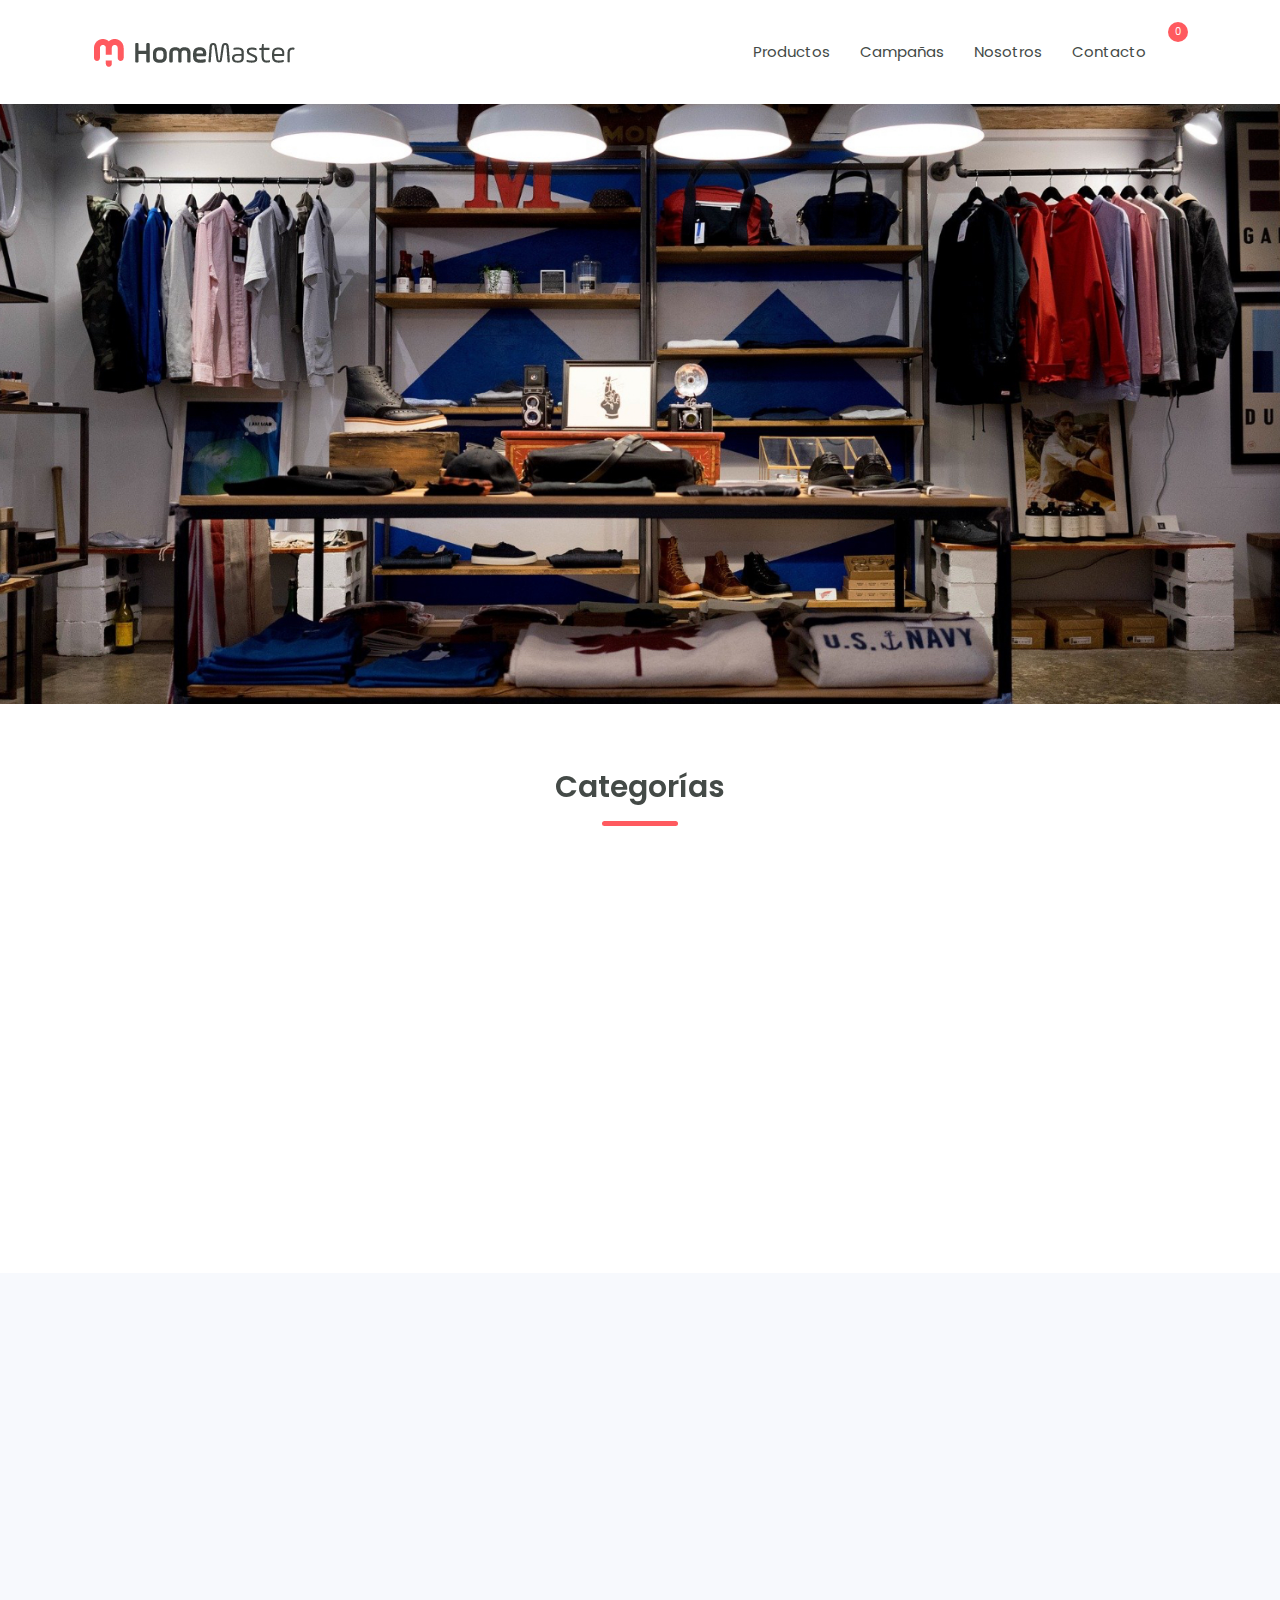
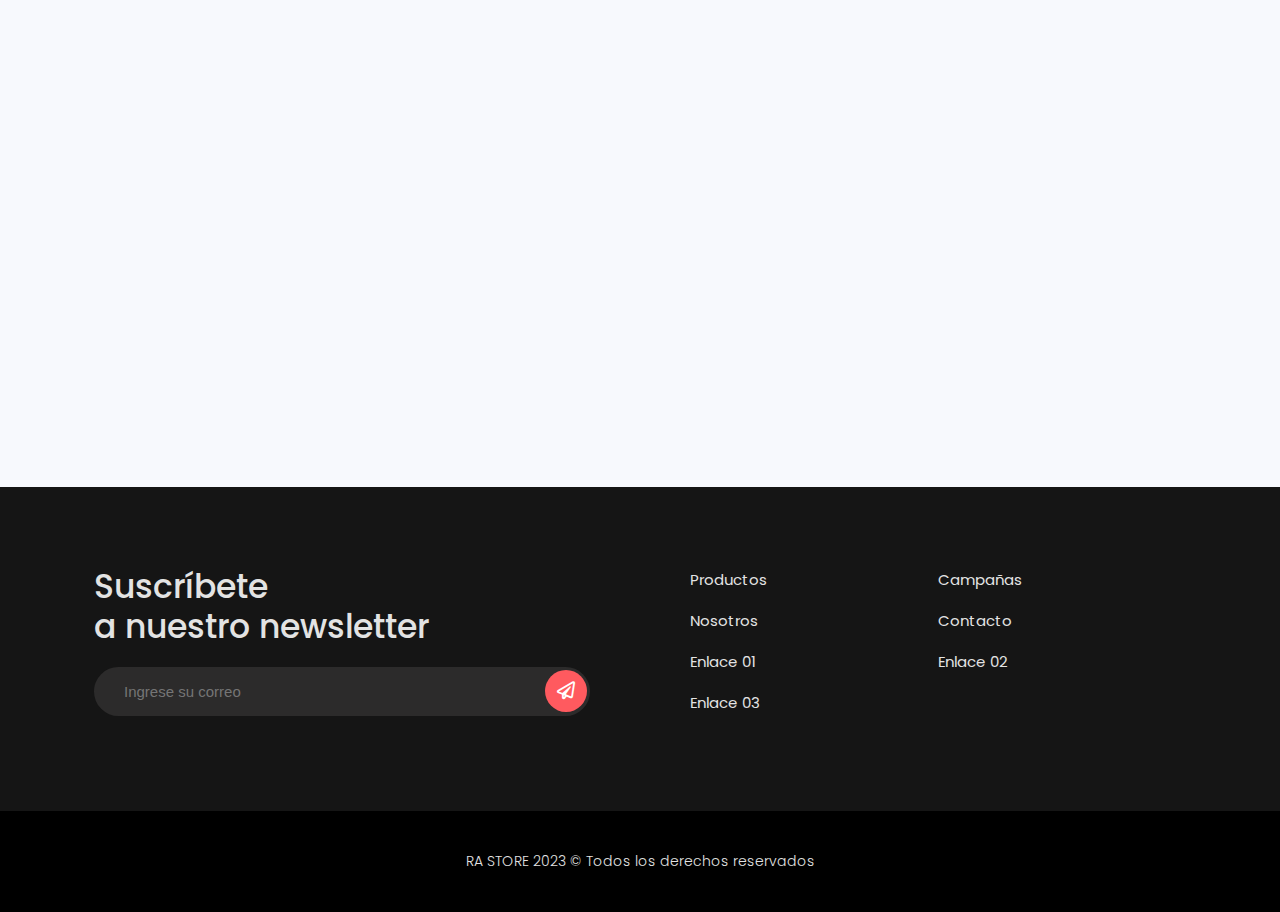
<file: marketplace/index.html>
<!DOCTYPE html>
<html lang="es">
<head>
    <meta charset="UTF-8">
    <meta name="viewport" content="width=device-width, initial-scale=1.0">
    <meta http-equiv="X-UA-Compatible" content="ie=edge">
    <title>Roberto Amin Store</title>

    <!-- FUENTE GOOGLE FONTS : Poppins -->
    <link href="https://fonts.googleapis.com/css2?family=Poppins:wght@200;300;400;500;600;700;800&display=swap" rel="stylesheet">

    <!-- ICONS: Font Awesome -->
    <link rel="stylesheet" href="https://use.fontawesome.com/releases/v5.8.1/css/all.css">

    <!-- ICONS: Line Awesome -->
    <link rel="stylesheet" href="https://maxst.icons8.com/vue-static/landings/line-awesome/line-awesome/1.3.0/css/line-awesome.min.css">

    <!-- Animaciones AOS -->
    <link rel="stylesheet" href="https://unpkg.com/aos@next/dist/aos.css">


    <!-- Mis Estilos -->
    <link rel="stylesheet" href="css/estilos.css">

</head>
<body>

    <div class="hm-wrapper">

        <!-- =================================
           HEADER MENU
        ================================== -->
        <div class="hm-header">

            <div class="container">
                <div class="header-menu">

                    <div class="hm-logo">
                        <a href="#">
                            <img src="img/logo-home-master-store.png" alt="">
                        </a>
                    </div>

                    <nav class="hm-menu">
                        <ul>
                            <li><a href="http://">Productos</a></li>
                            <li><a href="http://">Campañas</a></li>
                            <li><a href="http://">Nosotros</a></li>
                            <li><a href="http://">Contacto</a></li>
                        </ul>


                        <div class="hm-icon-cart">
                            <a href="#">
                                <i class="las la-shopping-cart"></i>
                                <span>0</span>
                            </a>
                        </div>

                        <div class="icon-menu">
                            <button type="button"><i class="fas fa-bars"></i></button>
                        </div>

                    </nav>

                </div>
            </div>

        </div>

        <!-- =================================
           HEADER MENU Movil
        ================================== -->
        <div class="header-menu-movil">
            <button class="cerrar-menu"><i class="fas fa-times"></i></button>
            <ul>
                <li><a href="#">Productos</a></li>
                <li><a href="#">Campañas</a></li>
                <li><a href="#">Nosotros</a></li>
                <li><a href="#">Contacto</a></li>
            </ul>
        </div>



        <!-- =================================
           BANNER
        ================================== -->
        <div class="hm-banner">
            <div class="img-banner">
                <img src="img/img-banner.jpg" alt="">
            </div>
            <a href=""></a>
        </div>

        <!-- =================================
           HOME CATEGROIAS
        ================================== -->
        <div class="hm-page-block">
            <div class="container">
                <div class="header-title">
                    <h1  data-aos="fade-up" data-aos-duration="3000">Categorías</h1>
                </div>

                <div class="hm-grid-category">

                    <div class="grid-item" data-aos="fade-up" data-aos-duration="1000">
                        <a href="#">
                            <img src="img/c-1.jpg" alt="">
                            <div class="c-info">
                                <h3>Todo en calzado</h3>
                            </div>
                        </a>
                    </div>

                    <div class="grid-item" data-aos="fade-up" data-aos-duration="1500">
                        <a href="#">
                            <img src="img/c-2.jpg" alt="">
                            <div class="c-info">
                                <h3>Todo a la moda</h3>
                            </div>
                        </a>
                    </div>

                    <div class="grid-item" data-aos="fade-up" data-aos-duration="2000">
                        <a href="#">
                            <img src="img/c-3.jpg" alt="">
                            <div class="c-info">
                                <h3>Lo mejor en tecnología</h3>
                            </div>
                        </a>
                    </div>

                    <div class="grid-item" data-aos="fade-up" data-aos-duration="2000">
                        <a href="#">
                            <img src="img/c-4.jpg" alt="">
                            <div class="c-info">
                                <h3>Accesorios</h3>
                            </div>
                        </a>
                    </div>

                </div>

            </div>
        </div>


         <!-- =================================
           HOME PRODUCTOS DESTACADOS
        ================================== -->
        <div class="hm-page-block bg-fondo">

            <div class="container">

                <div class="header-title" data-aos="fade-up">
                    <h1>Productos populares</h1>
                </div>

                <!-- TABS -->
                <ul class="hm-tabs" data-aos="fade-up">
                    <li class="hm-tab-link">
                        Zapatillas
                    </li>

                    <li class="hm-tab-link ">
                        Moda
                    </li>

                    <li class="hm-tab-link ">
                        Tecnología
                    </li>

                    <li class="hm-tab-link ative">
                        En oferta
                    </li>

                </ul>

                <!-- CONTENIDO DE LOS TABS -->
                <!-- Zapatillas -->
                <div class="tabs-content" data-aos="fade-up">

                    <div class="grid-product">

                        <div class="product-item">
                            <div class="p-portada">
                                <a href="">
                                    <img src="img/1.jpg" alt="">
                                </a>
                                <span class="stin stin-new">Nuevo</span>
                            </div>

                            <div class="p-info">
                               <a href=""> <h3>Quisque vulputate aliquam</h3></a>
                                <div class="precio">
                                    <span>S/ 00.00</span>
                                </div>
                                <a href="#" class="hm-btn btn-primary uppercase">AGREGAR AL CARRITO</a>
                            </div>

                        </div>

                        <div class="product-item">
                            <div class="p-portada">
                                <a href="">
                                    <img src="img/3.jpg" alt="">
                                </a>
                            </div>

                            <div class="p-info">
                               <a href=""> <h3>Praesent nibh lorem, tempus quis est a</h3></a>
                                <div class="precio">
                                    <span>S/ 00.00</span>
                                </div>
                                <a href="#" class="hm-btn btn-primary uppercase">AGREGAR AL CARRITO</a>
                            </div>

                        </div>

                        <div class="product-item">
                            <div class="p-portada">
                                <a href="">
                                    <img src="img/1.jpg" alt="">
                                </a>
                            </div>

                            <div class="p-info">
                               <a href=""> <h3>Nunc sit amet justo nec ipsum dolor.</h3></a>
                                <div class="precio">
                                    <span>S/ 00.00</span>
                                </div>
                                <a href="#" class="hm-btn btn-primary uppercase">AGREGAR AL CARRITO</a>
                            </div>

                        </div>

                        <div class="product-item">
                            <div class="p-portada">
                                <a href="">
                                    <img src="img/3.jpg" alt="">
                                </a>
                                <span class="stin stin-new">Nuevo</span>
                            </div>

                            <div class="p-info">
                               <a href=""> <h3>Lorem ipsum dolor sit, amet consectetur</h3></a>
                                <div class="precio">
                                    <span>S/ 00.00</span>
                                </div>
                                <a href="#" class="hm-btn btn-primary uppercase">AGREGAR AL CARRITO</a>
                            </div>

                        </div>

                    </div>

                </div>

                <!-- Moda -->
                <div class="tabs-content" data-aos="fade-up">

                    <div class="grid-product">

                        <div class="product-item">
                            <div class="p-portada">
                                <a href="">
                                    <img src="img/2.jpg" alt="">
                                </a>
                                <span class="stin stin-new">Nuevo</span>
                            </div>

                            <div class="p-info">
                               <a href=""> <h3>Quisque vulputate aliquam</h3></a>
                                <div class="precio">
                                    <span>S/ 00.00</span>
                                </div>
                                <a href="#" class="hm-btn btn-primary uppercase">AGREGAR AL CARRITO</a>
                            </div>

                        </div>

                        <div class="product-item">
                            <div class="p-portada">
                                <a href="">
                                    <img src="img/4.jpg" alt="">
                                </a>
                                <span class="stin stin-new">Nuevo</span>
                            </div>

                            <div class="p-info">
                               <a href=""> <h3>Praesent nibh lorem, tempus quis est a</h3></a>
                                <div class="precio">
                                    <span>S/ 00.00</span>
                                </div>
                                <a href="#" class="hm-btn btn-primary uppercase">AGREGAR AL CARRITO</a>
                            </div>

                        </div>

                        <div class="product-item">
                            <div class="p-portada">
                                <a href="">
                                    <img src="img/5.jpg" alt="">
                                </a>
                            </div>

                            <div class="p-info">
                               <a href=""> <h3>Nunc sit amet justo nec ipsum dolor.</h3></a>
                                <div class="precio">
                                    <span>S/ 00.00</span>
                                </div>
                                <a href="#" class="hm-btn btn-primary uppercase">AGREGAR AL CARRITO</a>
                            </div>

                        </div>

                        <div class="product-item">
                            <div class="p-portada">
                                <a href="">
                                    <img src="img/7.jpg" alt="">
                                </a>
                            </div>

                            <div class="p-info">
                               <a href=""> <h3>Lorem ipsum dolor sit, amet consectetur</h3></a>
                                <div class="precio">
                                    <span>S/ 00.00</span>
                                </div>
                                <a href="#" class="hm-btn btn-primary uppercase">AGREGAR AL CARRITO</a>
                            </div>

                        </div>

                    </div>

                </div>

                <!-- Tecnología -->
                <div class="tabs-content" data-aos="fade-up">

                    <div class="grid-product">

                        <div class="product-item">
                            <div class="p-portada">
                                <a href="">
                                    <img src="img/1.jpg" alt="">
                                </a>
                                <span class="stin stin-new">Nuevo</span>
                            </div>

                            <div class="p-info">
                               <a href=""> <h3>Quisque vulputate aliquam</h3></a>
                                <div class="precio">
                                    <span>S/ 00.00</span>
                                </div>
                                <a href="#" class="hm-btn btn-primary uppercase">AGREGAR AL CARRITO</a>
                            </div>

                        </div>

                        <div class="product-item">
                            <div class="p-portada">
                                <a href="">
                                    <img src="img/2.jpg" alt="">
                                </a>
                            </div>

                            <div class="p-info">
                               <a href=""> <h3>Praesent nibh lorem, tempus quis est a</h3></a>
                                <div class="precio">
                                    <span>S/ 00.00</span>
                                </div>
                                <a href="#" class="hm-btn btn-primary uppercase">AGREGAR AL CARRITO</a>
                            </div>

                        </div>

                        <div class="product-item">
                            <div class="p-portada">
                                <a href="">
                                    <img src="img/3.jpg" alt="">
                                </a>
                            </div>

                            <div class="p-info">
                               <a href=""> <h3>Nunc sit amet justo nec ipsum dolor.</h3></a>
                                <div class="precio">
                                    <span>S/ 00.00</span>
                                </div>
                                <a href="#" class="hm-btn btn-primary uppercase">AGREGAR AL CARRITO</a>
                            </div>

                        </div>

                        <div class="product-item">
                            <div class="p-portada">
                                <a href="">
                                    <img src="img/4.jpg" alt="">
                                </a>
                            </div>

                            <div class="p-info">
                               <a href=""> <h3>Lorem ipsum dolor sit, amet consectetur</h3></a>
                                <div class="precio">
                                    <span>S/ 00.00</span>
                                </div>
                                <a href="#" class="hm-btn btn-primary uppercase">AGREGAR AL CARRITO</a>
                            </div>

                        </div>

                    </div>

                </div>

                <!-- En oferta -->
                <div class="tabs-content" data-aos="fade-up">

                    <div class="grid-product">

                        <div class="product-item">
                            <div class="p-portada">
                                <a href="">
                                    <img src="img/1.jpg" alt="">
                                </a>
                                <span class="stin stin-oferta">Oferta</span>
                            </div>

                            <div class="p-info">
                               <a href=""> <h3>Quisque vulputate aliquam</h3></a>
                                <div class="precio">
                                    <span>S/ 00.00</span>
                                    <span class="thash">S/ 00.00</span>
                                </div>
                                <a href="#" class="hm-btn btn-primary uppercase">AGREGAR AL CARRITO</a>
                            </div>

                        </div>

                        <div class="product-item">
                            <div class="p-portada">
                                <a href="">
                                    <img src="img/2.jpg" alt="">
                                </a>
                                <span class="stin stin-oferta">Oferta</span>
                            </div>

                            <div class="p-info">
                               <a href=""> <h3>Praesent nibh lorem, tempus quis est a</h3></a>
                                <div class="precio">
                                    <span>S/ 00.00</span>
                                    <span class="thash">S/ 00.00</span>
                                </div>
                                <a href="#" class="hm-btn btn-primary uppercase">AGREGAR AL CARRITO</a>
                            </div>

                        </div>

                        <div class="product-item">
                            <div class="p-portada">
                                <a href="">
                                    <img src="img/7.jpg" alt="">
                                </a>
                                <span class="stin stin-oferta">Oferta</span>
                            </div>

                            <div class="p-info">
                               <a href=""> <h3>Nunc sit amet justo nec ipsum dolor.</h3></a>
                                <div class="precio">
                                    <span>S/ 00.00</span>

                                    <span class="thash">S/ 00.00</span>
                                </div>
                                <a href="#" class="hm-btn btn-primary uppercase">AGREGAR AL CARRITO</a>
                            </div>

                        </div>

                        <div class="product-item">
                            <div class="p-portada">
                                <a href="">
                                    <img src="img/8.jpg" alt="">
                                </a>
                                <span class="stin stin-oferta">Oferta</span>
                            </div>

                            <div class="p-info">
                               <a href=""> <h3>Lorem ipsum dolor sit, amet consectetur</h3></a>
                                <div class="precio">
                                    <span>S/ 00.00</span>
                                    <span class="thash">S/ 00.00</span>
                                </div>
                                <a href="#" class="hm-btn btn-primary uppercase">AGREGAR AL CARRITO</a>
                            </div>

                        </div>

                    </div>

                </div>

            </div>

        </div>



         <!-- =================================
           FOOTER
        ================================== -->
        <footer>
            
            <div class="container">

                <div class="foo-row">
                    <div class="foo-col">
                        <h2>Suscríbete <br>a nuestro newsletter</h2>
                        <form action="" method="GET">

                            <div class="f-input">
                                <input type="text" placeholder="Ingrese su correo">
                                <button type="submit" class="hm-btn-round btn-primary"><i class="far fa-paper-plane"></i></button>
                            </div>
                        </form>

                    </div>

                    <div class="foo-col">
                        <ul>
                           <li><a href="http://">Productos</a></li>
                           <li><a href="http://">Campañas</a></li>
                           <li><a href="http://">Nosotros</a></li>
                           <li><a href="http://">Contacto</a></li>
                           <li><a href="http://">Enlace 01</a></li>
                           <li><a href="http://">Enlace 02</a></li>
                           <li><a href="http://">Enlace 03</a></li>
                        </ul>
                    </div>

                </div>

            </div>

        </footer>

        <div class="foo-copy">
            <div class="container">
                <p>RA STORE 2023 © Todos los derechos reservados</p>
            </div>
        </div>

    </div>
    
    <!-- Animaciones : AOS-->
    <script src="https://unpkg.com/aos@next/dist/aos.js"></script>

    <!-- Mi Script -->
    <script src="js/app.js"></script>

    <script>
    
        AOS.init({
            duration: 1200,
        })


    </script>

</body>
</html>
</file>
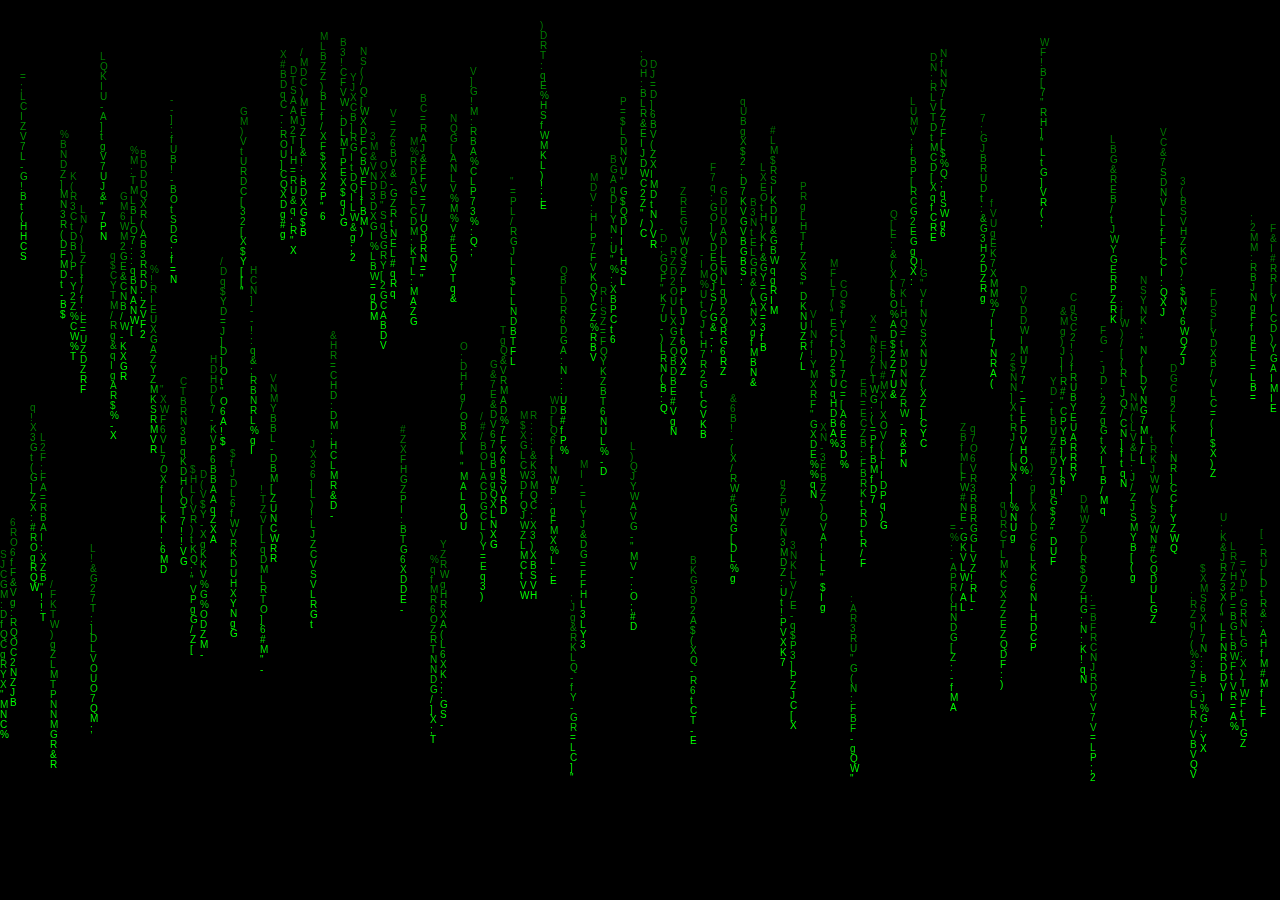
<file: Matrix.html>
<!DOCTYPE html>
<html>
<head>
    <meta charset="UTF-8">
    <style>
        * {
            margin: 0;
            padding: 0;
        }
        body {
            background: black;
        }
        canvas {
            display: block;
        }
    </style>
</head>
<body>
    <canvas id="c"></canvas>
    <script>
        var c = document.getElementById('c');
        var ctx = c.getContext('2d');
        c.width = window.innerWidth;
        c.height = window.innerHeight;

        var matrix = 'ASDDFGHJKLLLZCXVBMNQWERTYUIO]PZXCVBNM-27%&/)(=$36:#!";fgtqDRR[G';
        matrix = matrix.split('');

        var font_size = 10;
        var columns = c.width / font_size;

        var drops = [];
        for (var x = 0; x < columns; x++)
            /*drops.push(1); o puede ser la siguiente linea para tener una cortina de letras uniforme
            drops[x] = 1*/
            drops.push(Math.random() * 60 + 2); // Random speed entre 2 y 60

        function draw() {
            ctx.fillStyle = 'rgba(0, 0, 0, 0.04)';
            ctx.fillRect(0, 0, c.width, c.height);
            ctx.fillStyle = '#0f0';
            ctx.font = font_size + 'px arial';
            for (var i = 0; i < drops.length; i++) {
                var text = matrix[Math.floor(Math.random() * matrix.length)];
                ctx.fillText(text, i * font_size, drops[i] * font_size);
                if (drops[i] * font_size > c.height && Math.random() < 0.975)
                    drops[i] = 0;
                drops[i]++;
            }
        }
        setInterval(draw, 35);
    </script>
</body>
</html>
</file>
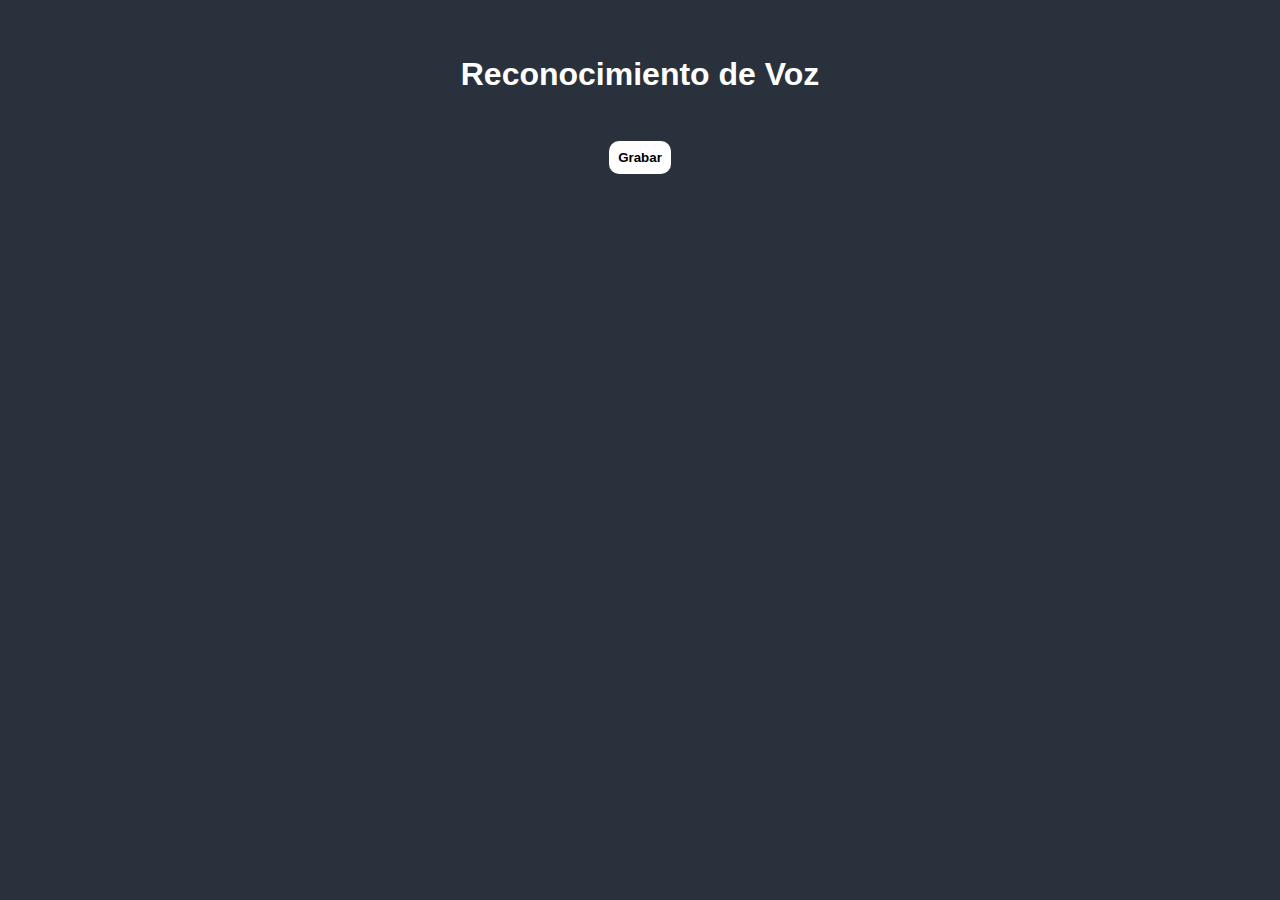
<file: speech_recogn.html>
<!DOCTYPE html>
<html>
    <head>
        <title>Reconocimiento de Voz</title>
        <link rel="stylesheet" href="speech_recogn.css"/>
    </head>
    <body>
        <h1>Reconocimiento de Voz</h1>
        <button id="grabar">Grabar</button>
        <div id="notas"></div>
        <script src="speech_recogn.js"></script>
    </body>
</html>
</file>
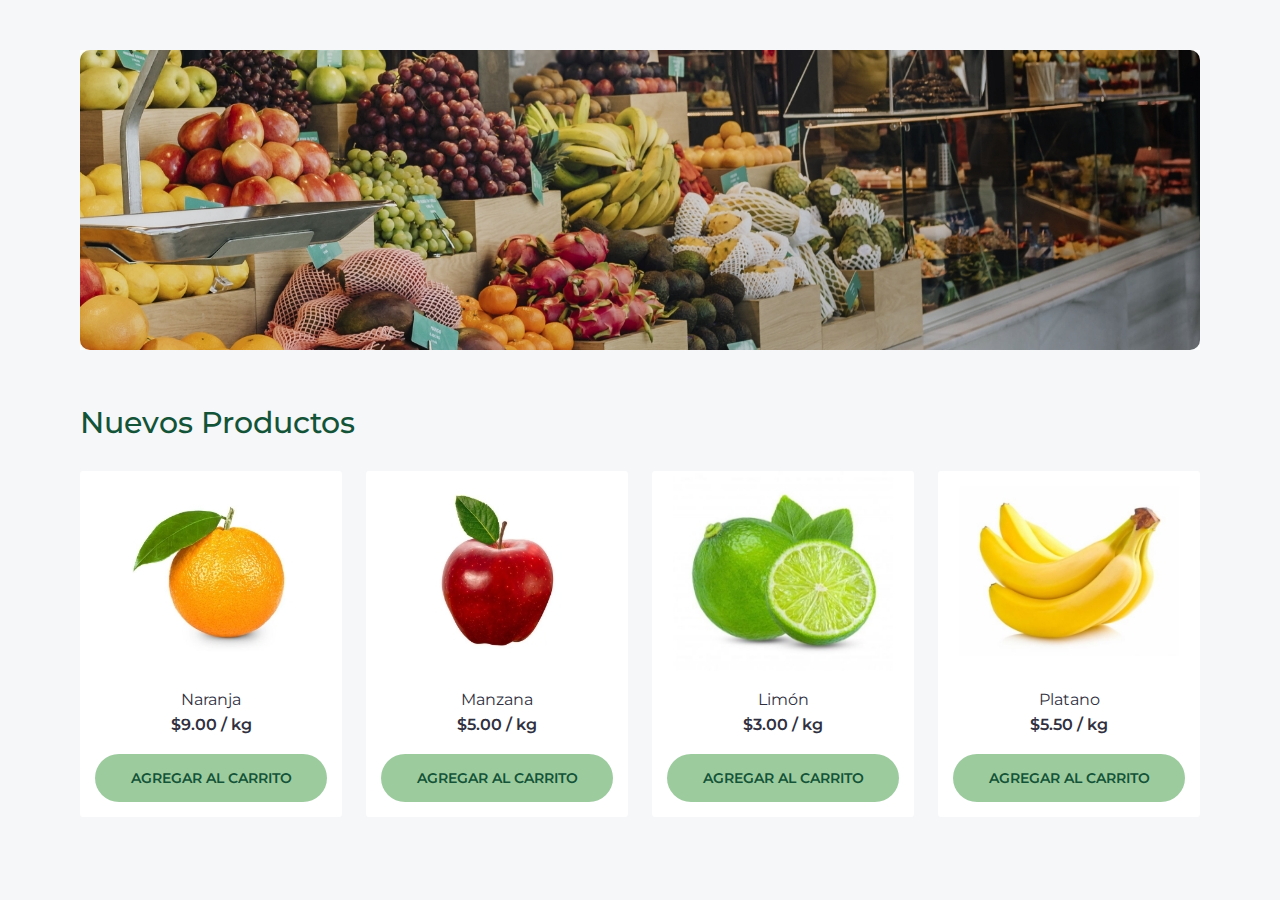
<file: carrito_flotante/carrito_flotante.html>
<!DOCTYPE html>
<html lang="es">
<head>
    <meta charset="UTF-8">
    <meta http-equiv="X-UA-Compatible" content="IE=edge">
    <meta name="viewport" content="width=device-width, initial-scale=1.0">
    <title>Diseño modal carrito de compras con html, css y javascript</title>

    <!--FUENTE DE ICONOS-->
    <link rel="stylesheet" href="https://cdnjs.cloudflare.com/ajax/libs/font-awesome/6.4.0/css/all.min.css">

    <link rel="stylesheet" href="carrito_flotante.css">
</head>
<body>
    <!--carrusel de productos-->
    <div class="container">

        <div class="banner">
            <img src="img/banner.jpg" alt="">
        </div>

        <h1 class="title">Nuevos Productos</h1>

        <div class="product-grid">
            <div class="product-grid__item">
                <div class="product-grid__imagen">
                    <img src="img/naranja.jpg" alt="">
                </div>

                <div class="product-grid__info">
                    <p class="product-grid__name">Naranja</p>
                    <p class="product-grid__price">$9.00 / kg</p>

                    <a href="#" class="product-grid__btn btn-default" data-btn-action="add-btn-cart" data-modal="#jsModalCarrito"  >Agregar al carrito</a>

                </div>

            </div>

            <div class="product-grid__item">
                <div class="product-grid__imagen">
                    <img src="img/manzana.jpg" alt="">
                </div>

                <div class="product-grid__info">
                    <p class="product-grid__name">Manzana</p>
                    <p class="product-grid__price">$5.00 / kg</p>
                    <a href="#" class="product-grid__btn btn-default" data-btn-action="add-btn-cart" data-modal="#jsModalCarrito" >Agregar al carrito</a>
                </div>

            </div>

            <div class="product-grid__item">
                <div class="product-grid__imagen">
                    <img src="img/limon.jpg" alt="">
                </div>

                <div class="product-grid__info">
                    <p class="product-grid__name">Limón</p>
                    <p class="product-grid__price">$3.00 / kg</p>
                    <a href="#" class="product-grid__btn btn-default" data-btn-action="add-btn-cart" data-modal="#jsModalCarrito">Agregar al carrito</a>
                </div>

            </div>

            <div class="product-grid__item">
                <div class="product-grid__imagen">
                    <img src="img/platano.jpg" alt="">
                </div>

                <div class="product-grid__info">
                    <p class="product-grid__name">Platano</p>
                    <p class="product-grid__price">$5.50 / kg</p>
                    <a href="#" class="product-grid__btn btn-default" data-btn-action="add-btn-cart" data-modal="#jsModalCarrito">Agregar al carrito</a>
                </div>

            </div>

        </div>

        <!--MODAL CARRITO-->
        <div class="modal" id="jsModalCarrito">
            <div class="modal__container">
                <button type="button" class="modal__close fa-solid fa-xmark jsModalClose "></button>

                <div class="modal__info">
                    <div class="modal__header">
                        <h2><i class="fa-brands fa-opencart"></i>Carrito</h2>
                    </div>

                    <div class="modal__body">
                        <div class="modal__list">
                            <div class="modal__item">
                                <div class="modal__thumb">
                                    <img src="img/naranja.jpg" alt="Naranja">
                                </div>
                                <div class="modal__text-product">
                                    <p>Naranja</p>
                                    <p><strong>$9.00 / kg</strong></p>
                                </div>
                            </div>


                            <div class="modal__item">
                                <div class="modal__thumb">
                                    <img src="img/manzana.jpg" alt="Naranja">
                                </div>
                                <div class="modal__text-product">
                                    <p>Manzana</p>
                                    <p><strong>$5.00 / kg</strong></p>
                                </div>
                            </div>

                        </div>
                    </div>

                    <div class="modal__footer">
                        <div class="modal__list-price">
                            <ul>
                                <li>Subtotal: <strong>$14.00</strong></li>
                                <li>Descuento: <strong>$0.00</strong></li>
                            </ul>
                            <h4 class="modal__total-cart"> Total: $14.00</h4>
                        </div>

                        <div class="modal__btns">
                            <a href="#" class="btn-border">Ir al carrito</a>
                            <a href="#" class="btn-primary">Comprar Ahora</a>
                        </div>
                    </div>
                </div>
            </div>
        </div>

    </div>

    <script src="app.js"></script>
</body>
</html>
</file>
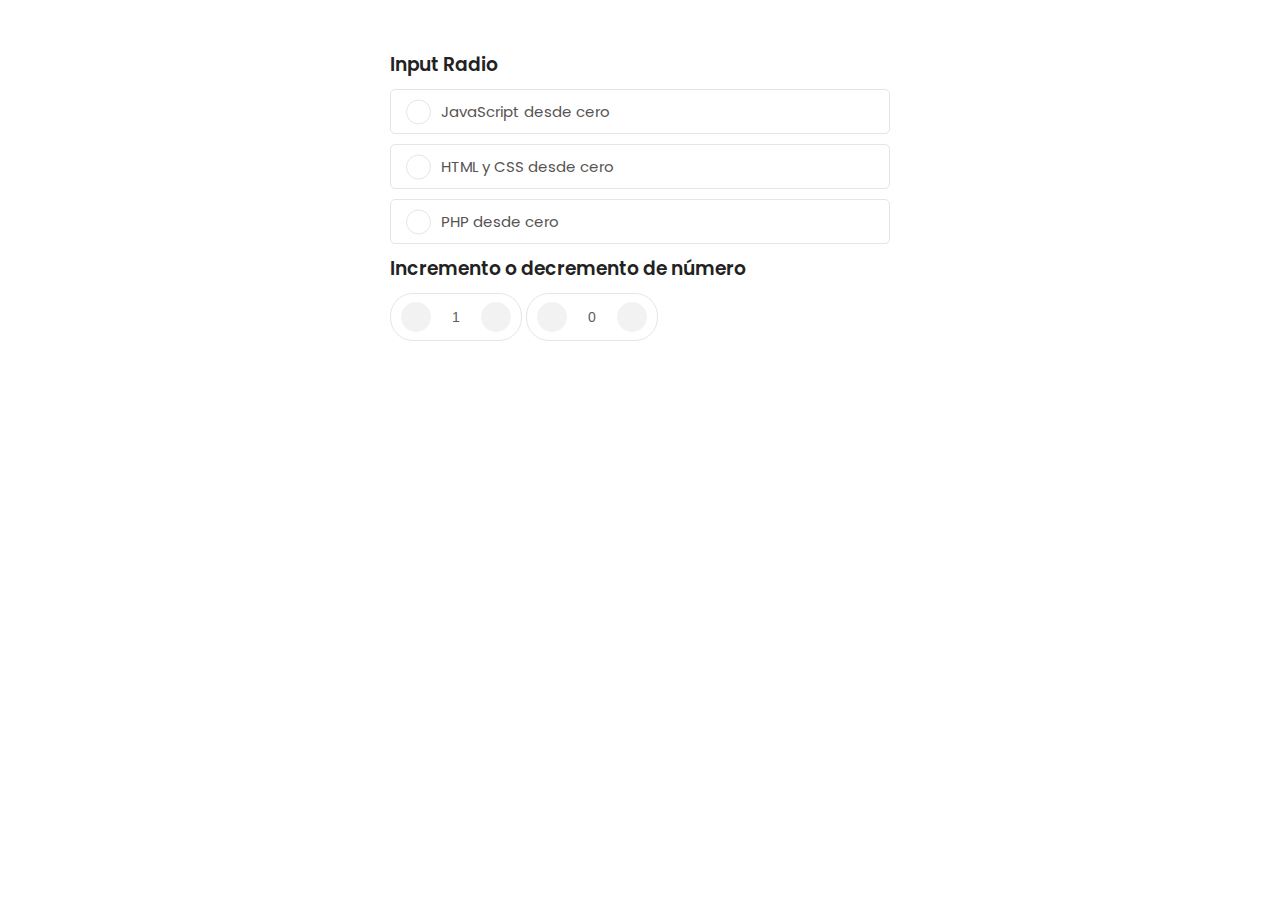
<file: contador/contador.html>
<!DOCTYPE html>
<html lang="en">
<head>
    <meta charset="UTF-8">
    <meta name="viewport" content="width=device-width, initial-scale=1.0">
    <meta http-equiv="X-UA-Compatible" content="ie=edge">
    <title>Input Radio | Incremento o decremento de número</title>

    <!-- FUENTE GOOGLE FONTS : Poppins -->
    <link href="https://fonts.googleapis.com/css2?family=Poppins:wght@200;300;400;500;600;700;800&display=swap" rel="stylesheet">

    <!-- ICONS: Font Awesome -->
    <!-- <link rel="stylesheet" href="https://use.fontawesome.com/releases/v5.8.1/css/all.css"> -->
    <link rel="stylesheet" href="https://use.fontawesome.com/releases/v5.8.1/css/all.css" integrity="sha384-50oBUHEmvpQ+1lW4y57PTFmhCaXp0ML5d60M1M7uH2+nqUivzIebhndOJK28anvf" crossorigin="anonymous">

    <!-- Mis estilos -->
    <link rel="stylesheet" href="contador.css">
    
</head>
<body>
    
    <div class="contenedor">
        
        <form action="" method="GET" class="formulario">
            
            <!-- INPUT RADIO -->
            <h3>Input Radio</h3>
            <div class="lista-radio">


                <div class="g-radio">
                    <input type="radio" name="cursos" id="java">
                    <label for="java" class="content-rb" >
                        JavaScript desde cero
                        <span class="rb-marca"></span>
                    </label>
                </div>

                <div class="g-radio">
                        <input type="radio" name="cursos" id="css">
                        <label for="css" class="content-rb" >
                            HTML y CSS desde cero
                            <span class="rb-marca"></span>
                        </label>
                </div>

                <div class="g-radio">
                    <input type="radio" name="cursos" id="php">
                    <label for="php" class="content-rb" >
                        PHP desde cero
                        <span class="rb-marca"></span>
                    </label>
                </div>
    
            </div>

            <h3>Incremento o decremento de número</h3>
            <div class="input-count">
                <button class="btn-input" type="button" data-decrease>
                    <i class="fas fa-minus"></i>
                </button>

                <input type="text" value="1" name="cantidad">

                <button class="btn-input" type="button" data-increase>
                    <i class="fas fa-plus"></i>
                </button>

            </div>

            <div class="input-count">

                <button class="btn-input" type="button" data-decrease>
                    <i class="fas fa-minus"></i>
                </button>

                <input type="text" value="0" name="cantidad">

                <button class="btn-input" type="button" data-increase>
                    <i class="fas fa-plus"></i>
                </button>

            </div>
            

        </form>

    </div>

    <script src="app.js"></script>
</body>
</html>
</file>
<file: marketplace/css/estilos.css>
:root{
    --color-principal: #FF5A5F;
    --color-primary-hover:#d64246;
    --color-verde:#04A75B;
    --color-negro: #444A47;
    --color-fondo: #F7F9FD;
    --color-footer: #151515;
}

*,::after, ::before{
    box-sizing: border-box;
}

*{
    padding: 0px;
    margin: 0;
}

body{
    font-family: 'Poppins', sans-serif;
}

.hm-wrapper{
    position: relative;
}

.hm-wrapper, body{
    min-height: 100%;
}

a{
    text-decoration: none;
}

ul,ol{
    list-style: none;
}

img{
    width: 100%;
    height: 100%;
    object-fit: cover;
    vertical-align: middle;
    border-style: none;
}

.bg-fondo{
    background: var(--color-fondo);
}

.container{
    width: 1122px;
    padding: 0 15px;
    margin: 0 auto;
}

@media screen and (min-width: 1px){
    .container{
        width: auto;
        max-width: 1122px !important;
    }
}

.uppercase{

    text-transform: uppercase !important;
}

/*=================================
    ESTILOS: Botones
==================================*/

.hm-btn{
    display: inline-block;
    position: relative;
    padding: 12px 25px;
    background: transparent;
    border: none;
    cursor: pointer;
    font-size: 14px;
    outline: 0;

}

.btn-primary{
    background: var(--color-principal);
    color: #fff;
    border-radius: 25px;
    text-align: center;
}

.btn-primary:hover{
    background: var(--color-primary-hover);
}



/*=================================
    ESTILOS: Headerhm
==================================*/

.header-menu-movil{
    display: none;
}


.hm-header{
    position: relative;
    height: 64px;
    background: #fff;
    line-height: 64px;
    -webkit-transition: all .6s ease-in-out;
    -moz-transition: all .6s ease-in-out;
    -ms-transition: all .6s ease-in-out;
    -o-transition: all .6s ease-in-out;
    transition: all .6s ease-in-out;
    margin-top: 20px;
    margin-bottom: 20px;
    box-sizing: border-box;
}
.hm-header .container{
    height: 100%;
}

.hm-header.header-fixed{
    position: fixed;
    width: 100%;
    top: 0;
    left: 0;
    box-shadow: 0px 3px 6px rgba(0, 0, 0, 8%);
    z-index: 99;
    margin-top: 0px;
    margin-bottom: 0px;
}

.header-menu{
    display: flex;
    height: 100%;
    justify-content: space-between;
    align-items: center;
}

.header-menu .hm-logo{
    width: 202px;
}

.hm-menu{
    display: flex;
    position: relative;
}

.hm-menu ul{
    display: flex;
}

.hm-menu ul li a{
    color: var(--color-negro);
    font-size: 15px;
    margin-right: 30px;
    display: inline-block;
}

.hm-menu ul li a:hover{
    color: var(--color-principal);
}

.hm-menu .hm-icon-cart{
    margin-left: 10px;
}

.hm-menu .hm-icon-cart a{
    font-size: 33px;
    color: var(--color-negro);
    position: relative;
}

.hm-menu .hm-icon-cart a span{
    position: absolute;
    width: 20px;
    height: 20px;
    line-height: 20px;
    text-align: center;
    top: 2px;
    right: -2px;
    font-size: 10px;
    border-radius: 50%;
    background: var(--color-principal);
    color: #fff;
    
}

/*=================================
    ESTILOS: banner
==================================*/
.hm-banner{
    position: relative;
    width: 100%;
    height: 600px;
    min-height: 600px;
    overflow: hidden;
}

.hm-banner a{
    position: absolute;
    width: 100%;
    height: 100%;
    top: 0;
    left: 0;
    bottom: 0;
    right: 0;
    z-index: 20;
}

.hm-banner .img-banner{
    height: 100%;
}


/*=================================
    ESTILOS: categorias home
==================================*/
.hm-page-block{
    position: relative;
    padding: 60px 0px;
}

.header-title{
    margin-bottom: 50px;
}

.header-title h1{
    color: var(--color-negro);
    position: relative;
    text-align: center;
    font-size: 30px;
    font-weight: 600;
    padding-bottom: 16px;
}

.header-title h1::after{
    content: '';
    width: 76px;
    height: 5px;
    background: var(--color-principal);
    bottom: 0;
    left: 50%;
    transform: translateX(-50%);
    position: absolute;
    border-radius: 3px;

}

.hm-grid-category,
.grid-product{
    display: grid;
    grid-template-columns: repeat(4,calc(25% - 2rem*3/4));
    row-gap: 2rem;
    column-gap: 2rem;
    max-width: 1122px;
}

.hm-grid-category .grid-item{
    position: relative;
    border-radius: 5px;
    overflow: hidden;
    max-height: 360px;
    
}

.hm-grid-category .grid-item img,
.grid-product .product-item .p-portada img{
    transition: all .3s ease-in;
}

.hm-grid-category .grid-item img:hover,
.grid-product .product-item .p-portada img:hover{
    transform: scale(1.07);
}

.hm-grid-category .grid-item:hover .c-info{
    transform: translateY(0%);
}

.hm-grid-category .grid-item .c-info{
    position: absolute;
    width: 100%;
    bottom: 0;
    left: 0;
    color: #fff;
    padding: 20px;
    background: rgba(0, 0, 0, 40%);
    transform: translateY(100%);
    transition: all .3s ease-in;
}

.hm-grid-category .grid-item .c-info h3{
    font-size: 16px;
    font-weight: 400;
    text-align: center;
}


/*=================================
    ESTILOS: Productos destacados
==================================*/

.hm-tabs{
    display: flex;
    justify-content: center;
    align-content: center;
    flex-wrap: wrap;
    flex-direction: row;
}

.hm-tabs .hm-tab-link{
    margin: 0px 20px;
    background: #fff;
    border:1px solid #EEF5F9;
    padding: 10px 30px;
    border-radius: 22px;
    color: #7C807E;
    cursor: pointer;
    transition: all .3s;
}

.hm-tabs .hm-tab-link.active,
.hm-tabs .hm-tab-link:hover{
    background: var(--color-principal);
    color: #fff;
}

.hm-tabs .hm-tab-link.active .tabs-content{
    background: red;
}
/* CONTENIDO TABs */
.tabs-content{
    display: none;
    padding-top: 50px;
}

.tabs-content.tab-active{
    display: block;
}

.grid-product .product-item{
    overflow: hidden;
    background: #fff;
    border:1px solid #EEF5F9;
    border-radius: 5px;
    
}

.grid-product .product-item:hover{
    /* box-shadow: 0px 8px 24px rgba(174,172,243,40%); */
    box-shadow: 0px 8px 24px rgba(220,229,245,63%);
}


.grid-product .product-item .p-portada{
    width: 100%;
    height: 265px;
    position: relative;
    overflow: hidden;
}

.grid-product .product-item .p-portada .stin{
    position: absolute;
    left: 12px;
    bottom: 12px;
    background: var(--color-fondo);
    font-size: 13px;
    padding: 5px 10px;
    border-radius: 16px;
}


.grid-product .product-item .p-portada .stin.stin-new{
    background: var(--color-verde);
    color: #fff;
}

.grid-product .product-item .p-portada .stin.stin-oferta{
    background: var(--color-principal);
    color: #fff;
}

.grid-product .product-item .p-info{
    padding: 20px 16px;
    display: flex;
    flex-direction: column;
    justify-content: space-between;
    height: calc(100% - 265px);
}

.grid-product .product-item .p-info h3{
    font-size: 18px;
    font-weight: 600;
    color: var(--color-negro);
    line-height: 26px;
    margin-bottom: 16px;
}

.grid-product .product-item .p-info .precio{
    margin-bottom: 30px;
    display: flex;
    align-items: center;
}

.grid-product .product-item .p-info .precio span{
    font-size: 24px;
    font-weight: 700;
    color: var(--color-negro);

}

.grid-product .product-item .p-info .precio span.thash{
    font-size: 16px;
    font-weight: 400;
    margin-left: 10px;
    color: #A7A7A7;
    text-decoration: line-through;
}

.grid-product .product-item .p-info .hm-btn{
    width: 100%;
}

/*=================================
    ESTILOS: Footer
==================================*/

footer{
    background: #151515;
    padding: 80px 0px;
}

footer .foo-row{
    display: flex;
    justify-content: space-between;
}

footer .foo-row .foo-col{
    width: 50%;
}

footer .foo-row .foo-col:last-child{
    margin-left: 50px;
}

footer .foo-row .foo-col:first-child{
    margin-right: 50px;
}

footer .foo-row .foo-col h2{
    color: #E3E3E3;
    line-height: 40px;

    font-size: 33px;
    font-weight: 500;
    margin-bottom: 20px;
}

footer form .f-input{
    width: 100%;
    position: relative;
}

footer form .f-input input{
    width: 100%;
    display: block;
    padding: 16px 30px;
    background: #2C2B2B;
    border: none;
    padding-right: 50px;
    font-size: 15px;
    border-radius: 25px;
    outline: 0;
    color: #A7A1A1;
}

footer form .f-input .hm-btn-round{
    position: absolute;
    right: 0px;
    top: 50%;
    transform: translateY(-50%);
    width: 42px;
    height: 42px;
    border: none;
    font-size: 18px;margin-right: 3px;
    cursor: pointer;
}


footer .foo-row .foo-col ul{
    display: flex;
    flex-direction: row;
    justify-content: space-between;
    flex-wrap: wrap;
}

footer .foo-row .foo-col ul li{
    width: 50%;
    margin-bottom: 16px;
}

footer .foo-row .foo-col ul li a{
    color: #E3E3E3;
    font-size: 15px;
}

footer .foo-row .foo-col ul li a:hover{
    color: var(--color-principal);
    text-decoration: underline;
}


.foo-copy{
    background: #000000;
    padding: 40px 0px;
}

.foo-copy p{
    text-align: center;
    color: #E3E3E3;
    font-size: 14px;
    font-weight: 300;
}



/*=================================
    ESTILOS: RESPOIVE
==================================*/
@media screen and (max-width: 1024px){
    .grid-product{
        grid-template-columns: repeat(3,calc(33.33% - 2rem*2/3));
        column-gap: 2rem;
        row-gap: 2rem;
    }
}

.hm-header .icon-menu{
    display: none;
}

@media screen and (max-width: 800px){
    .hm-banner{
        height: 400px;
        min-height: 400px;
    }

    .hm-grid-category,
    .grid-product{
        grid-template-columns: repeat(2,calc(50% - 2rem*1/2));
        column-gap: 2rem;
        row-gap: 2rem;
    }

    .hm-header .hm-menu ul{
        display: none;
    }

    .hm-header .icon-menu{
        display: block;
        margin-left: 20px;

    }

    .hm-header .icon-menu button{
        background: transparent;
        border: none;
        font-size: 22px;
        color: var(--color-negro);
    }

    footer .foo-row{
        flex-direction: column;
    }

    footer .foo-row .foo-col{
        width: 100%;
        margin-left: 0px !important;
        margin-right: 0px !important;
    }

    footer .foo-row .foo-col ul{
        display: none;
    }

    .hm-tabs .hm-tab-link{
        margin: 0px 10px;
        margin-bottom: 10px;
    }

    /* menu */
    .header-menu-movil{
        background: var(--color-principal);
        position: fixed;

        display: block;
        padding: 40px;
        top: 0;
        right: 0;
        width: 100%;
        height: 100vh;
        z-index: 1000;
        transition: all .3s ease;
        transform: translate(-100%);
    }

    .header-menu-movil.active{
        transform: translate(0%);
    }

    .header-menu-movil .cerrar-menu{
        position: absolute;
        top: 15px;
        right: 15px;
        width: 45px;
        height: 45px;
        line-height: 45px;
        border-radius: 50%;
        border: none;
        background: #fff;
        font-size: 18px;
        color: var(--color-negro);
    }

    .header-menu-movil ul li{
        position: relative;
        margin: 10px 0px;
    }

    .header-menu-movil ul li a{
        display: inline-block;
        color: #fff;
    
    }
}

@media screen and (max-width: 400px){
    .hm-banner{
        height: 320px;
        min-height: 320px;
    }

    .hm-grid-category{
        grid-template-columns: repeat(2,calc(50% - 1rem*1/2));
        column-gap: 1rem;
        row-gap: 1rem;
    }

    .grid-product {
        grid-template-columns: repeat(1,100%);
        column-gap: 1rem;
    }


    .hm-tabs .hm-tab-link{
        margin: 0px 10px;
        margin-bottom: 10px;
    }

    
}
</file>
<file: speech_recogn.css>
body {
    background-color: #29323c;
    font-family: sans-serif;
    display: flex;
    flex-direction: column;
    align-items: center;
}

h1 {
    color: #fff;
    margin: 3rem;
}

#grabar {
    padding: 9px;
    font-weight: bold;
    border-radius: 10px;
    border: none;
    background-color: #fff;
}

#notas {
    margin: 2rem;
    color: #fff;
    font-size: 1.5rem;
    width: 500px;
    text-align: center;
    display: flex;
    flex-direction: column;
    gap: 1.5rem;
}
</file>
<file: carrito_flotante/carrito_flotante.css>
@import url('https://fonts.googleapis.com/css2?family=Montserrat:wght@100;200;300;400;500;600;700&display=swap');
:root{
    --color1: #135337;
    --color2:#9CCB9E;
    --color3: #30303F;
    --fondo: #F5F7F9;
    --border: #C9C6C6;
}

*{
    padding: 0;
    margin: 0;
    box-sizing: border-box;
}

body{
    font-family: 'Montserrat', sans-serif;
    background-color: var(--fondo);
}

.container{
    max-width: 1120px;
    width: 95%;
    margin-left: auto;
    margin-right: auto;
}

img{
    max-width: 100%;
}

.banner{
    margin: 50px 0;
}

.title{
    font-size: 30px;
    font-weight: 500;
    color: var(--color1);
    margin-bottom: 30px;
}

.product-grid{
    display: grid;
    grid-template-columns: repeat(4,1fr);
    grid-gap: 1.5rem;
    margin-bottom: 50px;
}

.product-grid__item{
    background-color: #fff;
    border-radius: 3px;
    overflow: hidden;
}

.product-grid__imagen{
    text-align: center;
}

.product-grid__info{
    padding: 15px;
    text-align: center;
}

.product-grid__name{
    font-size: 16px;
    color: var(--color3);
    margin-bottom: 6px;
    font-weight: 400;
}

.product-grid__price{
    font-size: 16px;
    font-weight: 600;
    color: var(--color3);
}

.product-grid__btn{
    margin-top: 20px;
}

.btn-default,
.btn-border,
.btn-primary{
    width: 100%;
    height: 48px;
    line-height: 48px;
    outline: 0;
    display: inline-block;
    border-radius: 25px;
    cursor: pointer;
    padding: 0 20px;

    text-decoration: none;
    font-size: 14px;
    text-transform: uppercase;
    font-weight: 600;
    text-align: center;
}

.btn-default{
    background-color: var(--color2);
    color: var(--color1);
}

.btn-default:hover{
    background-color: var(--color1);
    color: #fff;
}


.btn-border{
    border: 2px solid var(--color1);
    color: var(--color1);
    background-color: transparent;
}

.btn-border:hover{
    background-color: var(--color2);
    border-color: var(--color2);
}

.btn-primary{
    background-color: var(--color1);
    color: #fff;
}

.modal{
    position: fixed;
    top: 0;
    right: 0;
    background-color: var(--fondo);
    width: 100%;
    max-width: 350px;
    height: 100vh;

    visibility: hidden;
    opacity: 0;
    transform: translateX(100%);
    transition: all .35s ease-in;

    z-index: 20000;
}

.modal::after{
    position: fixed;
    top: 0;
    right: 350px;
    width: 100vw;
    height: 100vh;
    background-color: rgba(0, 0, 0, .4);
    z-index: 999;

    opacity: 0;
    content: '';
    pointer-events: none;
    transition: all .35s ease-in;
}

.modal.active{
    visibility: visible;
    opacity: 1;
    transform: none;
}

.modal.active::after{
    opacity: 1;
    pointer-events: auto;
}
.modal__container{
    height: 100%;
    padding: 30px;
    position: relative;
    z-index: 1000;
}

.modal__close{
    position: absolute;
    left: -50px;
    top: 20px;
    width: 40px;
    height: 40px;
    border-radius: 50%;
    background-color: var(--color2);
    color: var(--color1);
    border: none;
    font-size: 18px;
    cursor: pointer;
}

.modal__info{
    display: flex;
    flex-flow: column;
    height: 100%;
    overflow: hidden;
}

.modal__header{
    padding-bottom: 30px;
    margin-bottom: 30px;
    border-bottom: 1px solid var(--border);
}

.modal__header h2{
    font-size: 24px;
    color: var(--color1);
    font-weight: 600;
}

.modal__header h2 i{
    margin-right: 10px;
}

.modal__body{
    position: relative;
    overflow-x: hidden;
    overflow-y: visible;
    width: 100%;
    flex-grow: 1;
}

.modal__item{
    display: flex;
    align-items: center;
}

.modal__item + .modal__item{
    margin-top: 20px;
}

.modal__thumb{
    width: 80px;
}

.modal__text-product{
    width: calc(100% - 80px);
    padding-left: 20px;
}

.modal__text-product p strong{
    color: var(--color1);
    margin-top: 6px;
}

.modal__footer{
    padding-top: 30px;
    margin-top: 30px;
    border-top: 1px solid var(--border);
}

.modal__list-price ul li+li{
    margin-top: 10px;
}

.modal__list-price ul li strong{
    color: var(--color1);
}

.modal__total-cart{
    font-size: 20px;
    color: var(--color1);
    margin: 20px 0;
}

.modal__btns{
    padding-top: 30px;
    border-top: 1px solid var(--border);
}

.modal__btns a+a{
    margin-top: 15px;
}

@media (max-width: 820px){
    .product-grid{
        grid-template-columns: repeat(2,1fr);
    }
}


@media (max-width: 600px){
    .product-grid{
        grid-template-columns: 1fr;
    }
}
</file>
<file: contador/contador.css>
*{
    padding: 0;
    margin: 0;
    box-sizing: border-box;
}

body{
    font-family: 'Poppins',sans-serif;
}

.contenedor{
    max-width: 500px;
    margin: auto;
    margin-top: 50px;
}

h3{
    font-weight: 600;
    margin-bottom: 10px;
    color: #222222;
}

/* ESTILOS INCRE Y DECRE */
.input-count{
    display: inline-flex;
    padding: 8px 10px;
    border: 1px solid #E5E5E5;
    border-radius: 23px;
}

.input-count .btn-input{
    width: 30px;
    height: 30px;
    background: #F2F2F2;
    border-radius: 50%;
    border: none;
    color: #A19D9D;
    cursor: pointer; 
    outline: 0;
}

.input-count input{
    font-size: 14px;
    margin: 0px 10px;
    width: 30px;
    text-align: center;
    border: none;
    color: #5F5C5C;
    outline: 0;
}

/* ESTILOS CAJA RADIO */
.lista-radio{
    display: flex;
    flex-direction: column;

}

.lista-radio .g-radio{
    margin-bottom: 10px;
}

/* ESTILOS RADIO */

.g-radio{
    display: inline;
    position: relative;
}

.g-radio input{
    position: absolute;
    opacity: 0;
    height: 0;
    width: 0;
}


.g-radio  .content-rb{
    position: relative;
    display: block;
    cursor: pointer;
    font-size: 15px;
    user-select: none;
    border: 1px solid #E5E5E5;
    border-radius: 5px;
    padding: 10px 15px 10px 50px;
    color: #575353;
}



.g-radio .content-rb .rb-marca{
    position: absolute;
    top: 50%;
    left: 15px;
    transform: translateY(-50%);
    height: 25px;
    width: 25px;
    background: transparent;
    border: 1px solid #E5E5E5;
    border-radius: 50%;
    transition: all .5s ease;
}


.g-radio .content-rb .rb-marca::after{

    content: "";
    font-family: "Font Awesome 5 Free";
    font-weight: 900;
    content: "\f00c";
    font-size: 12px;
    color: #fff;
    position: absolute;
    width: 100%;
    height: 100%;
    display: flex;
    justify-content: center;
    align-items: center;

}


.g-radio input:checked ~ .content-rb .rb-marca{
    background: #0091CD;
}



input:checked + .content-rb{
    border: 1px solid #0091CD;
    background: rgba(192, 228, 243, .4);
    color: #0091CD;
}
</file>
